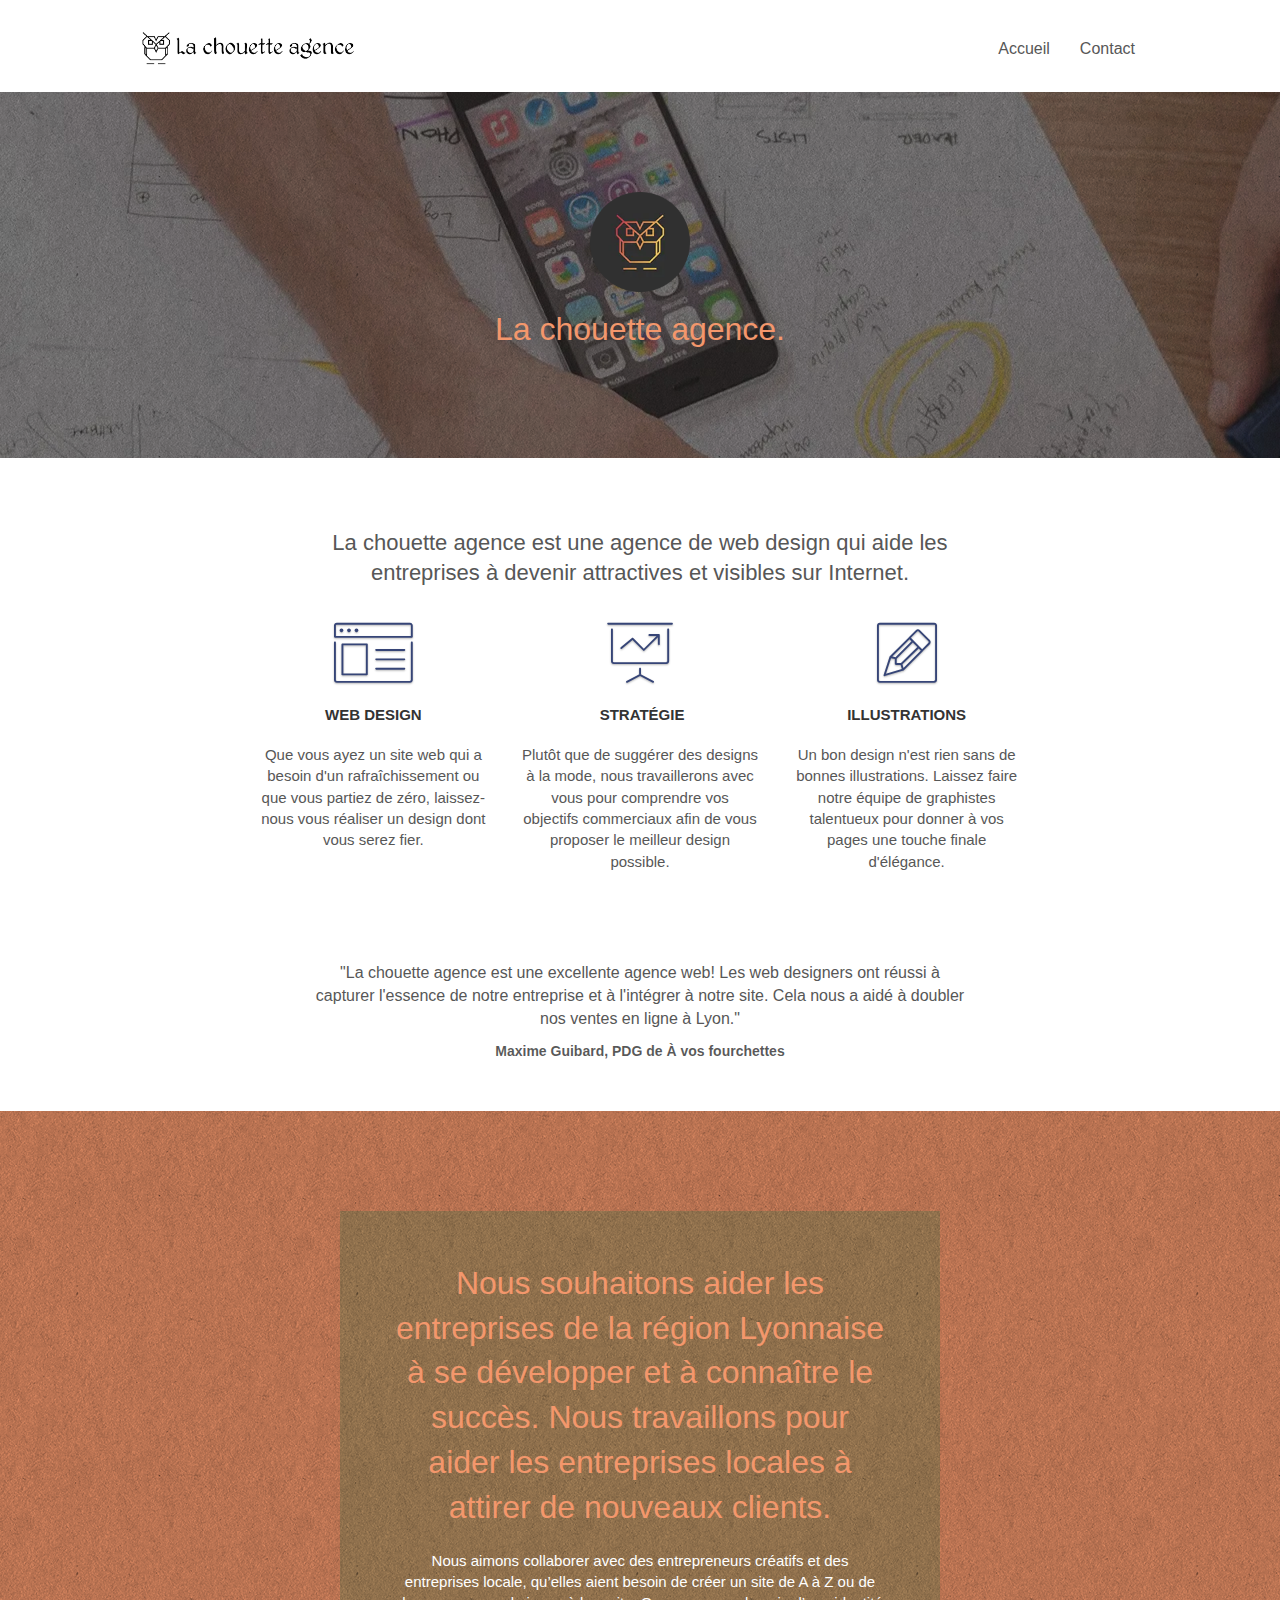
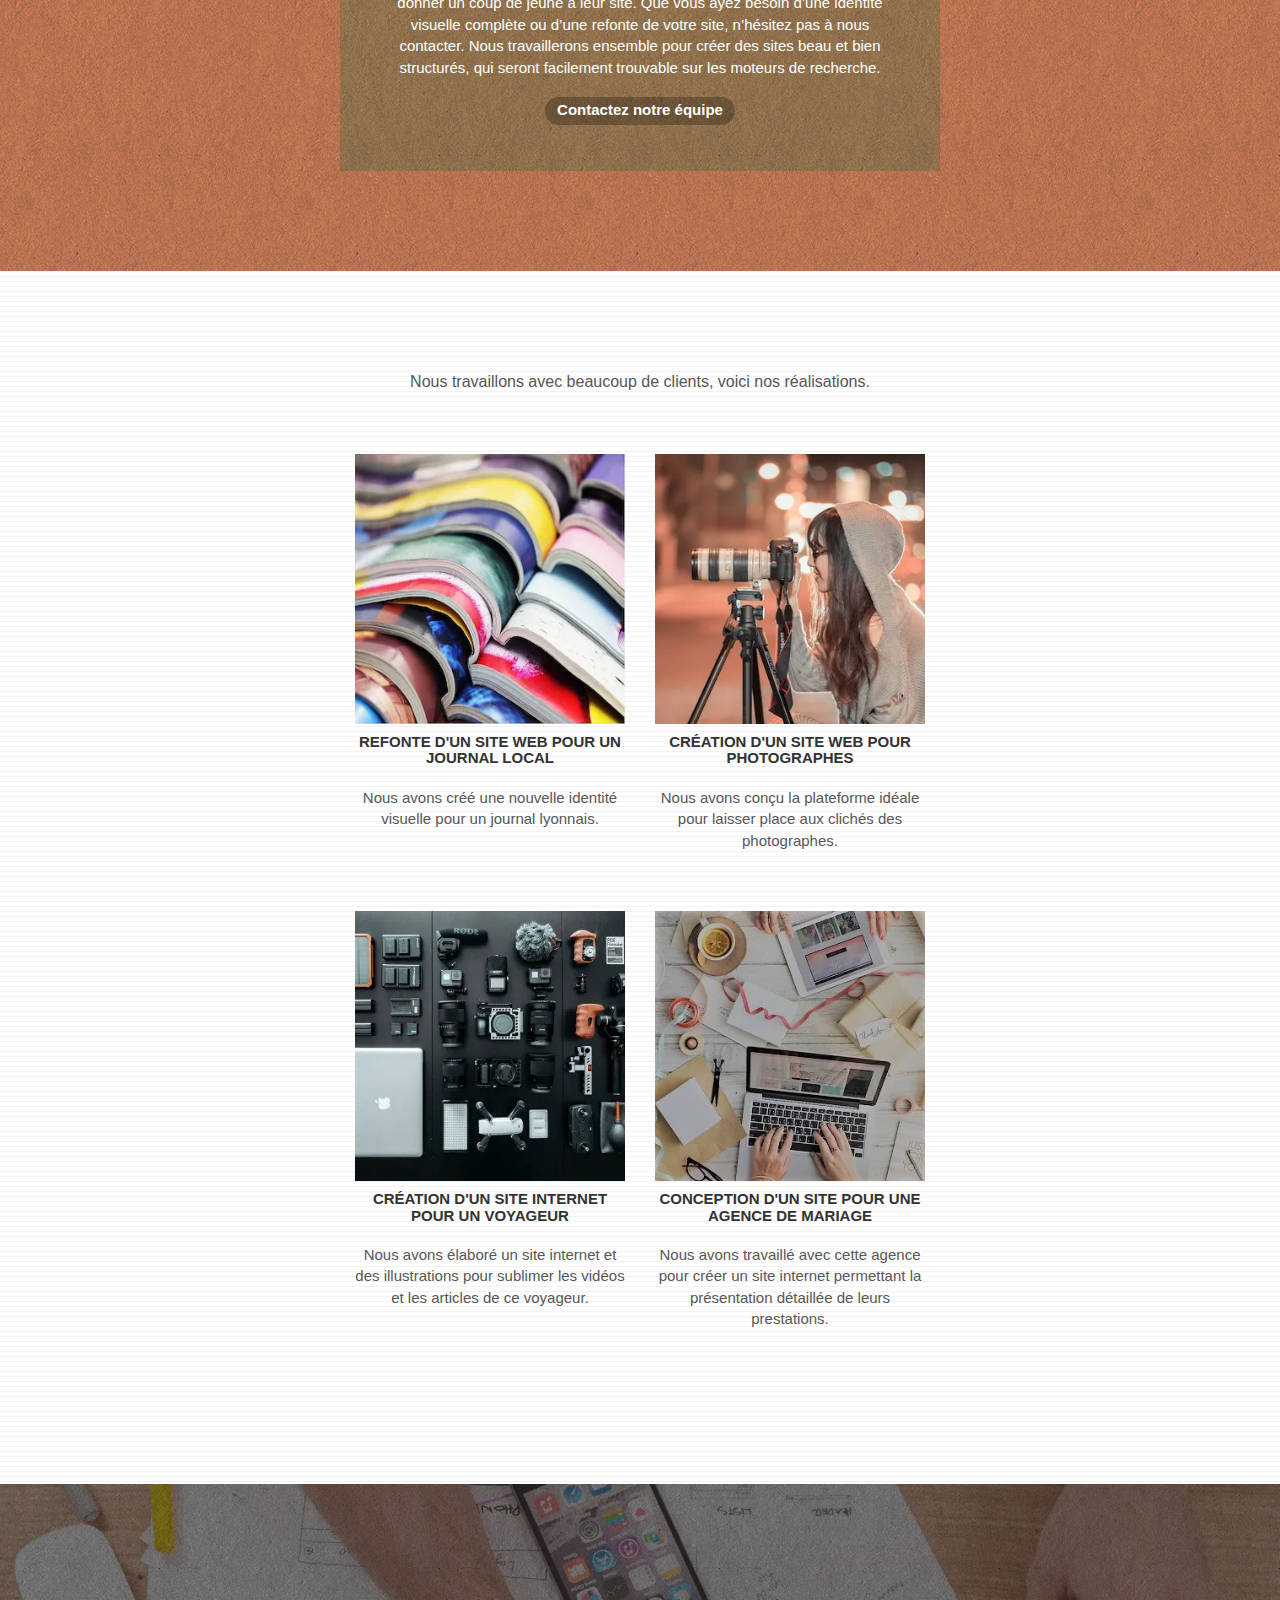
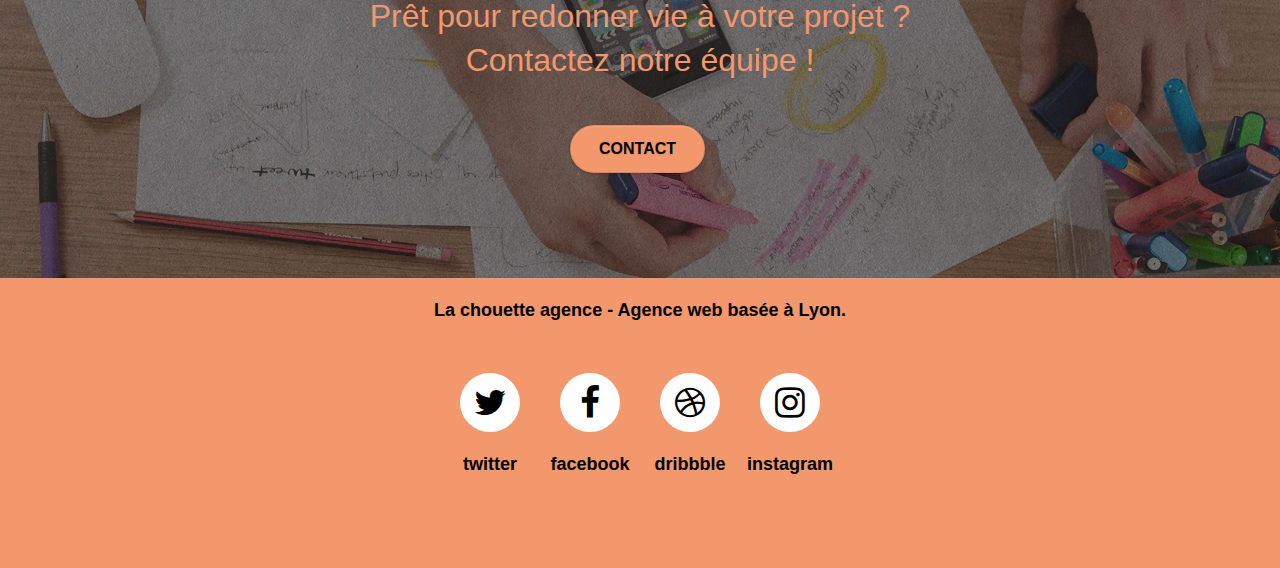
<file: index.html>
<!doctype html>
<html lang="fr">

<head>
	<meta charset="utf-8">
	<meta name="keywords" content="agence web, agence web Lyon, web design Lyon, stratégie web, ville de Lyon">
	<meta name="description" content="La Chouette Agence, est une agence de web design basée à Lyon">
	<meta name="viewport" content="width=device-width, initial-scale=1.0, viewport-fit=cover">
	<link rel="shortcut icon" type="image/png" href="favicon.jpg">

	<link rel="stylesheet" href="./css/bootstrap.css">
	<link rel="stylesheet" href="./css/style.css">
	<link rel="stylesheet" href="./css/font-awesome.css">
	<link rel="stylesheet" href="./css/et-line.css">

	<title>La chouette agence</title>


	<!-- Analytics -->
	<!-- Global site tag (gtag.js) - Google Analytics -->
	<script async src="https://www.googletagmanager.com/gtag/js?id=G-05P5TK0QP8"></script>
	<script>
		window.dataLayer = window.dataLayer || [];

		function gtag() {
			dataLayer.push(arguments);
		}
		gtag('js', new Date());

		gtag('config', 'G-05P5TK0QP8');
	</script>
	<!-- Analytics END -->

</head>

<body>
	<!-- Principal conteneur -->
	<div class="page-container">

		<!-- bloc-0 -->
		<header class="bloc bgc-white l-bloc " id="bloc-0">
			<div class="container bloc-sm">

				<nav class="navbar row" aria-label="Barre de Navigation">
					<div class="navbar-header">
						<a class="navbar-brand" href="index.html"><img src="img/la-chouette-agence.webp"
								alt="paris web design logo agence web meilleure agence" width="214" height="40" /></a>
						<button id="nav-toggle" type="button" class="ui-navbar-toggle navbar-toggle" data-toggle="collapse"
							data-target=".navbar-1">
							<span class="sr-only">Toggle navigation</span><span class="icon-bar"></span><span
								class="icon-bar"></span><span class="icon-bar"></span>
						</button>
					</div>
					<div class="collapse navbar-collapse navbar-1 special-dropdown-nav">
						<ul class="site-navigation nav navbar-nav">
							<li>
								<a class="nav__color--hover" href="index.html">Accueil</a>
							</li>
							<li>
							</li>
							<li>
								<a class="nav__color--hover" href="contact.html">Contact</a>
							</li>
						</ul>
					</div>
				</nav>
			</div>
		</header>
		<!-- bloc-0 END -->

		<!-- bloc-1-presentation -->
		<div class="bloc bgc-dark-slate-blue bg-banniere d-bloc bg-t-edge bloc-bg-texture texture-paper b-parallax"
			id="bloc-1-hero" aria-label="Bannière avec logo de La Chouette Agence web">
			<div class="container bloc-lg">
				<div class="row tight-width-whitespace">
					<div class="col-sm-12">
						<img src="img/logo.webp" class="center-block image-resize-mode" width="100" height="100"
							alt="La chouette agence, agence web paris, création logo paris" />
						<h1 class="text-center hero-bloc-text tc-white ">
							La chouette agence.
						</h1>
						<!-- <div class="text-center">
							<a href="contact.html" class="btn btn-lg btn-clean btn-rd cta-hero btn-atomic-tangerine"
								id="cta-hero">Contact</a>
						</div> -->
					</div>
				</div>
			</div>
		</div>
		<!-- bloc-1-presentation END -->

		<!-- bloc-2-services -->
		<div class="bloc bgc-white l-bloc" id="bloc-2-services"
			aria-label="Présentation des axes d'amélioration proposé par La Chouette Agence">
			<div class="container bloc-md">
				<div class="row">
					<div class="col-sm-12 text-center">
						<!-- <img alt="agence web, agence web paris, web design paris, stratégie web" src="img/title.png" /> -->
						<h2 class="col-xs-12 col-md-8 col-md-offset-2 text-center">La chouette agence est une agence de web design
							qui aide les
							entreprises à devenir
							attractives et visibles sur Internet.</h2>
					</div>
				</div>
				<div class="row voffset-lg med-width-whitespace">
					<div class="col-sm-4">
						<div class="text-center">
							<span class="et-icon-browser sm-shadow icon-dark-slate-blue icons icon-lg"></span>
						</div>
						<h3 class="mg-md text-center">
							Web design
						</h3>
						<p class="text-center ">
							Que vous ayez un site web qui a besoin d'un rafraîchissement ou que vous partiez de zéro,
							laissez-nous vous réaliser un design dont vous serez fier.
						</p>
					</div>
					<div class="col-sm-4">
						<div class="text-center">
							<span class="et-icon-presentation sm-shadow icon-dark-slate-blue icons icon-lg"></span>
						</div>
						<h3 class="mg-md text-center">
							&nbsp;Stratégie
						</h3>
						<p class="text-center ">
							Plutôt que de suggérer des designs à la mode, nous travaillerons avec vous pour comprendre vos objectifs
							commerciaux afin de vous proposer le meilleur design possible.<br>
						</p>
					</div>
					<div class="col-sm-4">
						<div class="text-center">
							<span class="et-icon-edit sm-shadow icon-dark-slate-blue icons icon-lg"></span>
						</div>
						<h3 class="mg-md text-center">
							Illustrations
						</h3>
						<p class="text-center ">
							Un bon design n'est rien sans de bonnes illustrations. Laissez faire notre équipe de graphistes talentueux
							pour donner à vos pages une touche finale d'élégance.
						</p>
					</div>
				</div>
				<div class="row voffset-lg voffset">
					<div class="col-xs-12 col-md-8 col-md-offset-2 text-center">
						<p class="avis">"La chouette agence est une excellente agence web! Les web designers ont réussi à capturer
							l'essence de
							notre entreprise et à l'intégrer à notre site. Cela nous a aidé à doubler nos ventes en ligne à Lyon."
						</p>
						<span>Maxime Guibard, PDG de À vos fourchettes</span>
					</div>
				</div>
			</div>
		</div>
		<!-- bloc-2-services END -->

		<!-- bloc-3-what-i-do -->
		<div class="bloc tc-white bgc-atomic-tangerine bg-presentation d-bloc bloc-bg-texture texture-paper b-parallax"
			id="bloc-3-what-i-do" aria-label="À propos de La Chouette Agence">
			<div class="container bloc-lg">
				<div class="row tight-width-whitespace black-background">
					<div class="col-sm-12">
						<h2 class="mg-md text-center tc-white">
							Nous souhaitons aider les entreprises de la région Lyonnaise à se développer et à connaître le succès.
							Nous travaillons pour aider les entreprises locales à attirer de nouveaux clients.<br>
						</h2>
						<p class="text-center white">
							Nous aimons collaborer avec des entrepreneurs créatifs et des entreprises locale, qu’elles aient besoin de
							créer un site de A à Z ou de donner un coup de jeune à leur site. Que vous ayez besoin d’une identité
							visuelle complète ou d’une refonte de votre site, n’hésitez pas à nous contacter. Nous travaillerons
							ensemble pour créer des sites beau et bien structurés, qui seront facilement trouvable sur les moteurs de
							recherche. <br><br><a class="ltc-white bold-link" href="contact.html">Contactez notre
								équipe</a><br>
						</p>
					</div>
				</div>
			</div>
		</div>
		<!-- bloc-3-what-i-do END -->

		<!-- bloc-4-portfolio -->
		<div class="bloc bgc-white bg-lines-h2-bg bg-repeat l-bloc" id="bloc-4-portfolio"
			aria-label="Les réalisations de La Chouette Agence">
			<div class="container bloc-lg">
				<div class="row">
					<div class="col-sm-12 text-center">
						<p class="realisation">Nous travaillons avec beaucoup de clients, voici nos réalisations.</p>
					</div>
				</div>
				<div class="row tight-width-whitespace portfolio-row">
					<div class="col-sm-6">
						<a href="#" data-lightbox="img/1.webp" data-gallery-id="gallery-1"
							data-caption="Refonte d'un site web pour un journal local" data-frame="snapshot-lb"><img src="img/1.webp"
								alt="paris web design logo agence web meilleure agence et refonte site web journal"
								class="img-responsive portfolio-thumb" width="320" height="320" /></a>
						<h3 class="mg-md text-center">
							Refonte d'un site web pour un journal local
						</h3>
						<p class="text-center">
							Nous avons créé une nouvelle identité visuelle pour un journal lyonnais.
						</p>
					</div>
					<div class="col-sm-6">
						<a href="#" data-lightbox="img/2.webp" data-gallery-id="gallery-1"
							data-caption="Création d'un site web pour photographes" data-frame="snapshot-lb"><img src="img/2.webp"
								class="img-responsive portfolio-thumb" width="320" height="320"
								alt="paris web design logo agence web meilleure agence, Création d'un site web pour photographes" /></a>
						<h3 class="mg-md text-center">
							Création d'un site web pour photographes
						</h3>
						<p class="text-center">
							Nous avons conçu la plateforme idéale pour laisser place aux clichés des photographes.
						</p>
					</div>
				</div>
				<div class="row tight-width-whitespace portfolio-row">
					<div class="col-sm-6">
						<a href="#" data-lightbox="img/3.webp" data-gallery-id="gallery-1"
							data-caption="Création d'un site internet pour un voyageur" data-frame="snapshot-lb"><img src="img/3.webp"
								class="img-responsive portfolio-thumb" width="320" height="320"
								alt="paris web design logo agence web meilleure agence, Création d'un site web pour voyageur" /></a>
						<h3 class="mg-md text-center">
							Création d'un site internet pour un voyageur
						</h3>
						<p class="text-center">
							Nous avons élaboré un site internet et des illustrations pour sublimer les vidéos et les articles de ce
							voyageur.
						</p>
					</div>
					<div class="col-sm-6">
						<a href="#" data-lightbox="img/4.webp" data-gallery-id="gallery-1"
							data-caption="Conception d'un site pour une agence de mariage" data-frame="snapshot-lb"><img
								src="img/4.webp" class="img-responsive portfolio-thumb" width="320" height="320"
								alt="paris web design logo agence web meilleure agence, Création d'un site web pour agence de mariage" /></a>
						<h3 class="mg-md text-center">
							Conception d'un site pour une agence de mariage
						</h3>
						<p class="text-center">
							Nous avons travaillé avec cette agence pour créer un site internet permettant la présentation détaillée de
							leurs prestations.
						</p>
					</div>
				</div>
			</div>
		</div>
		<!-- bloc-4-portfolio END -->

		<!-- bloc-5-cta -->
		<div class="bloc bgc-dark-slate-blue bg-banniere d-bloc bloc-bg-texture texture-paper" id="bloc-5-cta"
			aria-label="Segment de redirection vers la page de contacte">
			<div class="container bloc-lg">
				<div class="row">
					<h2 class="mg-md text-center tc-white">
						Prêt pour redonner vie à votre projet ?<br>Contactez notre équipe !
					</h2>
					<div class="col-sm-12 text-center">
						<a href="contact.html" class="btn btn-atomic-tangerine btn-clean btn-rd btn-lg cta-hero">Contact</a>
					</div>
				</div>
			</div>
		</div>
		<!-- bloc-5-cta END -->

		<!-- Footer - bloc-8 -->
		<footer class="bloc bgc-atomic-tangerine d-bloc" id="bloc-8" aria-label="Partie footer de La Chouette Agence">
			<div class="container bloc-sm">
				<div class="row">
					<div class="col-sm-12">
						<p class="text-center white before__footer__text--contrast">
							La chouette agence - Agence web basée à Lyon.<br>
						</p>
						<div class="row row-no-gutters social">
							<div class="col-sm-3">
								<div class="text-center">
									<a class="social" href="https://twitter.com/"><span class="fa fa-twitter icon-md"></span>twitter</a>
								</div>
							</div>
							<div class="col-sm-3">
								<div class="text-center">
									<a class="social" href="https://fr-fr.facebook.com/"><span
											class="fa fa-facebook icon-md"></span>facebook</a>
								</div>
							</div>
							<div class="col-sm-3">
								<div class="text-center">
									<a class="social" href="https://dribbble.com/"><span
											class="fa fa-dribbble icon-md"></span>dribbble</a>
								</div>
							</div>
							<div class="col-sm-3">
								<div class="text-center">
									<a class="social" href="https://www.instagram.com/"><span
											class="fa fa-instagram icon-md"></span>instagram</a>
								</div>
							</div>
						</div>
						<!-- <div class="row"> -->
						<!-- <div class="col-sm-4">
								<span class="partenaire">Partenaires</span>
								<ul>
									<li><a class="footer__a--color" href="https://www.voiture.com">voiture.com</a></li>
									<li><a class="footer__a--color" href="https://www.pizza.com">pizza.com</a></li>
									<li><a class="footer__a--color" href="https://www.matoiture.com">matoiture.com</a></li>
									<li><a class="footer__a--color" href="https://www.immobilierseo.com">immobilierseo.com</a></li>
								</ul>
							</div> -->
						<!-- <div class="col-sm-4">
								<span class="partenaire">Annuaires liste 1</span>
								<ul>
									<li><a class="footer__a--color" href="https://www.annuaireagence.com">annuaireagence.com</a></li>
									<li><a class="footer__a--color" href="https://www.annuaireseo.com">annuaireseo.com</a></li>
									<li><a class="footer__a--color" href="https://www.annuairemarketing.com">annuairemarketing.com</a>
									</li>
									<li><a class="footer__a--color" href="https://www.123seoture.com">123seo.com</a></li>
									<li><a class="footer__a--color" href="https://www.123site.com">123site.com</a></li>
									<li><a class="footer__a--color" href="https://www.annuairewordpress.com">annuairewordpress.com</a>
									</li>
									<li><a class="footer__a--color" href="https://www.listeagence.com">listeagence.com</a></li>
									<li><a class="footer__a--color"
											href="https://www.meilleuresagencesparis.com">meilleuresagencesparis.com</a></li>
									<li><a class="footer__a--color" href="https://www.listeseo.com">listeseo.com</a></li>
								</ul>
							</div> -->
						<!-- <div class="col-sm-4">
								<span class="partenaire">Annuaires liste 2</span>
								<ul>
									<li><a class="footer__a--color" href="https://www.betterseo.com">betterseo.com</a></li>
									<li><a class="footer__a--color" href="https://www.ameliorerseo.com">ameliorerseo.com</a></li>
									<li><a class="footer__a--color" href="https://www.seojuicelien.com">seojuicelien.com</a></li>
									<li><a class="footer__a--color" href="https://www.meilleursliens.com">meilleursliens.com</a></li>
									<li><a class="footer__a--color" href="https://www.liensagogo.com">liensagogo.com</a></li>
									<li><a class="footer__a--color" href="https://www.backlink.com">backlink.com</a></li>
									<li><a class="footer__a--color" href="https://www.linkjuiceannuaire.com">linkjuiceannuaire.com</a>
									</li>
									<li><a class="footer__a--color" href="https://www.remontersurgoogle.com">remontersurgoogle.com</a>
									</li>
									<li><a class="footer__a--color" href="https://www.vraiseofiable.com">vraiseofiable.com</a></li>
								</ul>
							</div> -->
						<!-- </div> -->
					</div>
				</div>
			</div>
		</footer>
		<!-- Footer - bloc-8 END -->
	</div>
	<!-- Principal conteneur END -->

	<script src="./js/jquery-2.1.0.js"></script>
	<script src="./js/bootstrap.js"></script>
	<!-- <script src="./js/blocs.js"></script> -->
	<script src="./js/jquery.touchSwipe.js" defer></script>
	<!-- <script src="./js/gmaps.js"></script> -->
</body>

</html>
</file>
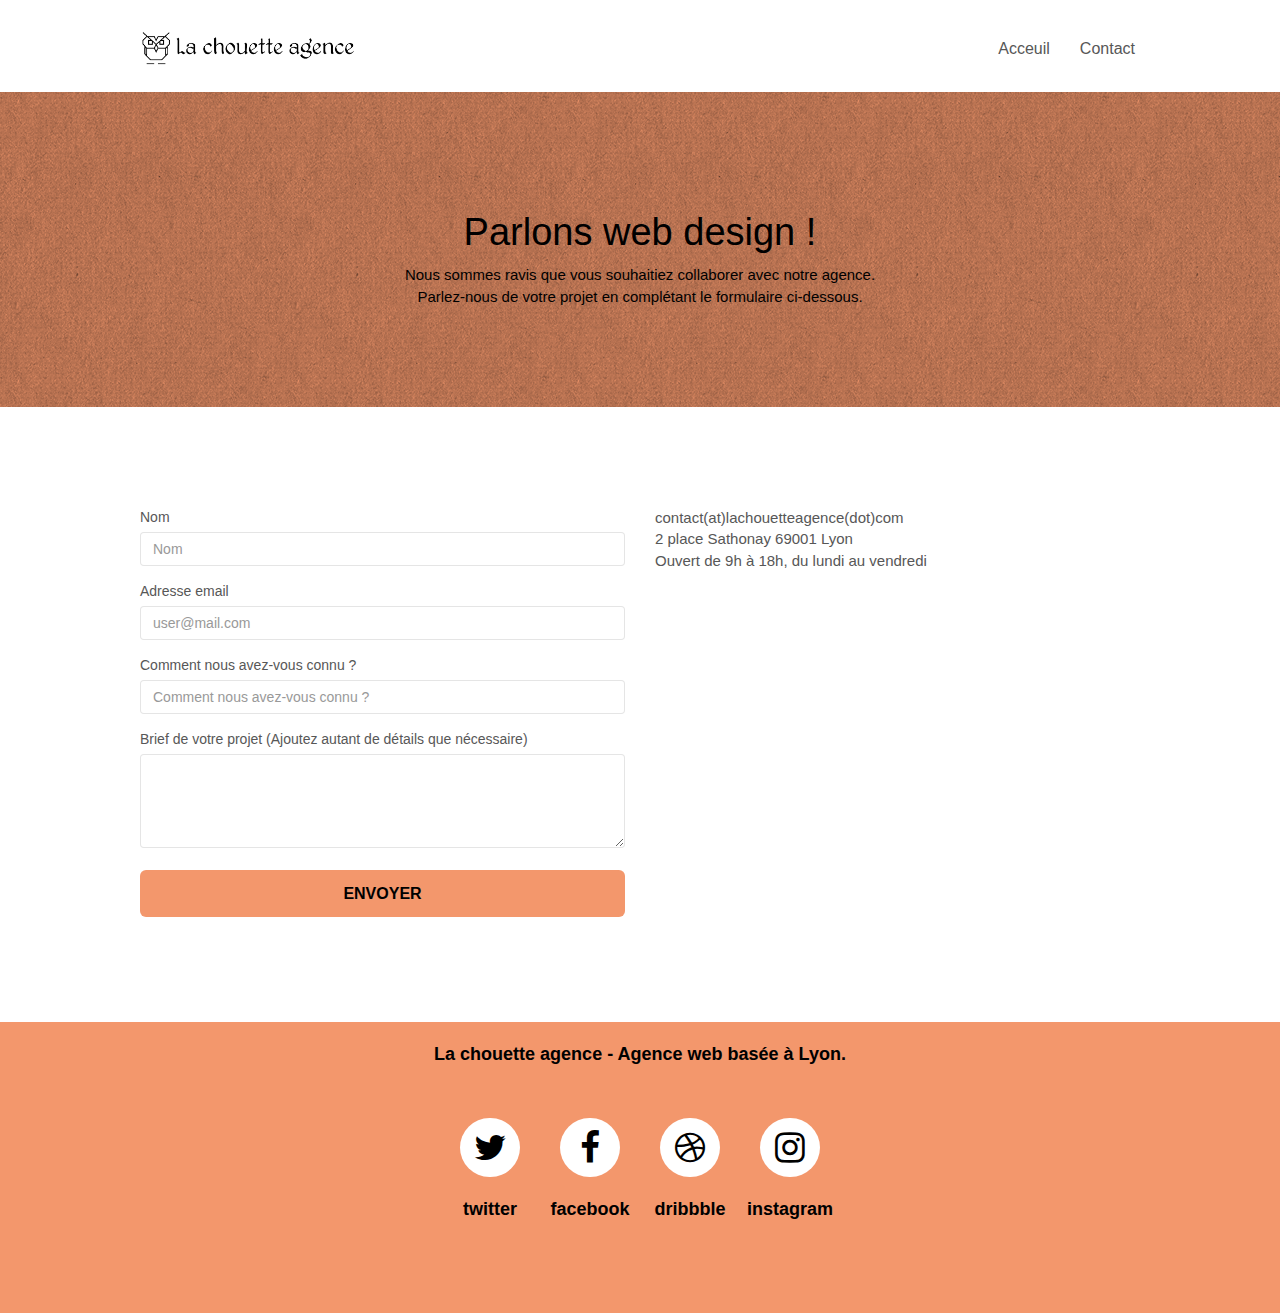
<file: contact.html>
<!doctype html>
<html lang="fr">

<head>
	<meta charset="utf-8">
	<meta name="keywords" content="agence web, agence web Lyon, web design Lyon, stratégie web, ville de Lyon">
	<meta name="description"
		content="La Chouette Agence, une question? Contactez-nous, nous pouvons vous aidez à améliorer votre image sur internet.">
	<meta name="viewport" content="width=device-width, initial-scale=1.0, viewport-fit=cover">

	<link rel="shortcut icon" type="image/png" href="favicon.jpg">

	<link rel="stylesheet" type="text/css" href="./css/bootstrap.css">
	<link rel="stylesheet" type="text/css" href="./css/contact.css">
	<link rel="stylesheet" type="text/css" href="./css/font-awesome.css">
	<link rel="stylesheet" type="text/css" href="./css/et-line.css">

	<title>La chouette agence | Contact</title>


	<!-- Analytics -->
	<!-- Global site tag (gtag.js) - Google Analytics -->
	<script async src="https://www.googletagmanager.com/gtag/js?id=G-05P5TK0QP8"></script>
	<script>
		window.dataLayer = window.dataLayer || [];

		function gtag() {
			dataLayer.push(arguments);
		}
		gtag('js', new Date());

		gtag('config', 'G-05P5TK0QP8');
	</script>
	<!-- Analytics END -->

</head>

<body>
	<!-- Principal conteneur -->
	<div class="page-container">
		<header>
			<!-- bloc-0 -->
			<div class="bloc bgc-white l-bloc " id="bloc-0">
				<div class="container bloc-sm">

					<nav class="navbar row" aria-label="Barre de Navigation">
						<div class="navbar-header">
							<a class="navbar-brand" href="index.html"><img src="img/la-chouette-agence.webp"
									alt="paris web design logo agence web meilleure agence" width="214" height="40" /></a>
							<button id="nav-toggle" type="button" class="ui-navbar-toggle navbar-toggle" data-toggle="collapse"
								data-target=".navbar-1">
								<span class="sr-only">Toggle navigation</span>
								<span class="icon-bar"></span><span class="icon-bar"></span><span class="icon-bar"></span>
							</button>
						</div>
						<div class="collapse navbar-collapse navbar-1 special-dropdown-nav">
							<ul class="site-navigation nav navbar-nav">
								<li><a class="nav__color--hover" href="index.html">Acceuil</a></li>
								<li><a class="nav__color--hover" href="contact.html">Contact</a></li>
							</ul>
						</div>
					</nav>
				</div>
			</div>
		</header><!-- bloc-0 END -->

		<!-- bloc-6 -->
		<div class="bloc bg-dots-bg bg-repeat bgc-atomic-tangerine d-bloc bloc-bg-texture texture-paper" id="bloc-6"
			aria-label="Bannière de contact la Chouette Agence">
			<div class="container bloc-lg">
				<div class="row">
					<div class="col-sm-12">
						<h1 class="text-center hero-bloc-text tc-white">
							Parlons web design !
						</h1>
						<p class="text-center mg-lg tc-white tight-width-whitespace">
							Nous sommes ravis que vous souhaitiez collaborer avec notre agence.<br>
							Parlez-nous de votre projet en complétant le formulaire ci-dessous.
						</p>
					</div>
				</div>
			</div>
		</div>
		<!-- bloc-6 END -->

		<!-- bloc-7 -->
		<div class="bloc bgc-white l-bloc" id="bloc-7">
			<div class="container bloc-lg">
				<div class="row">
					<div class="col-sm-6">

						<form id="form_1" novalidate success-msg="Your message has been sent." aria-label="Formulaire de Contact"
							fail-msg="Sorry it seems that our mail server is not responding, Sorry for the inconvenience!">
							<div class="form-group">
								<label for="name">Nom</label>
								<input type="name" class="form-control" id="name" placeholder="Nom" required>
							</div>
							<div class="form-group">
								<label for="email">Adresse email</label>
								<input type="email" class="form-control" id="email" placeholder="user@mail.com" required>
							</div>
							<div class="form-group">
								<label for="input_504"> Comment nous avez-vous connu ?</label>
								<input type="input_504" class="form-control" id="input_504" placeholder="Comment nous avez-vous connu ?"
									required>
							</div>
							<div class="form-group">
								<label for="message">Brief de votre projet (Ajoutez autant de détails que nécessaire)<br></label>
								<textarea id="message" class="form-control" name="message" rows="4" cols="50" required></textarea>
							</div>

							<button class="bloc-button btn btn-lg btn-block cta-hero btn-atomic-tangerine" type="submit">
								Envoyer
							</button>
						</form>

					</div>
					<div class="col-sm-6">
						<p>
							contact(at)lachouetteagence(dot)com<br>2 place Sathonay 69001 Lyon<br>Ouvert de 9h à 18h, du lundi au
							vendredi<br>
						</p>
					</div>
				</div>
			</div>
		</div>
		<!-- bloc-7 END -->

		<!-- ScrollToTop Button -->
		<a class="bloc-button btn btn-d scrollToTop" onclick="scrollToTarget('1')"><span
				class="fa fa-chevron-up"></span></a>
		<!-- ScrollToTop Button END-->



		<!-- Footer - bloc-8 -->
		<!-- Footer - bloc-8 -->
		<footer class="bloc bgc-atomic-tangerine d-bloc" id="bloc-8" aria-label="Partie footer de La Chouette Agence">
			<div class="container bloc-sm">
				<div class="row">
					<div class="col-sm-12">
						<p class="text-center white before__footer__text--contrast">
							La chouette agence - Agence web basée à Lyon.<br>
						</p>
						<div class="row row-no-gutters social">
							<div class="col-sm-3">
								<div class="text-center social-link">
									<a class="social" href="https://twitter.com/"><span class="fa fa-twitter icon-md"></span>twitter</a>
								</div>
							</div>
							<div class="col-sm-3">
								<div class="text-center social-link">
									<a class="social" href="https://fr-fr.facebook.com/"><span
											class="fa fa-facebook icon-md"></span>facebook</a>
								</div>
							</div>
							<div class="col-sm-3">
								<div class="text-center social-link">
									<a class="social" href="https://dribbble.com/"><span
											class="fa fa-dribbble icon-md"></span>dribbble</a>
								</div>
							</div>
							<div class="col-sm-3">
								<div class="text-center social-link">
									<a class="social" href="https://www.instagram.com/"><span
											class="fa fa-instagram icon-md"></span>instagram</a>
								</div>
							</div>
						</div>
					</div>
				</div>
			</div>
		</footer>
		<!-- Footer - bloc-8 END -->
	</div>
	<!-- Principal conteneur END -->

	<script src="./js/jquery-2.1.0.js"></script>
	<script src="./js/bootstrap.js"></script>
	<script src="./js/blocs.js"></script>
	<script src="./js/jquery.touchSwipe.js" defer></script>
	<script src="./js/gmaps.js"></script>
</body>

</html>
</file>
<file: css/style.css>
body {
  margin: 0;
  padding: 0;
  background: #fff;
  overflow-x: hidden;
  -webkit-font-smoothing: antialiased;
  -moz-osx-font-smoothing: grayscale;
}

a,
button {
  transition: all .3s ease-in-out;
  outline: 0 !important;
}

a:hover {
  text-decoration: none;
  cursor: pointer;
}

img {
  aspect-ratio: attr(width) / attr(height);
}

.bloc {
  width: 100%;
  clear: both;
  background: 50% 50% no-repeat;
  padding: 0 50px;
  -webkit-background-size: cover;
  -moz-background-size: cover;
  -o-background-size: cover;
  background-size: cover;
  position: relative;
}

.bloc .container {
  padding-left: 0;
  padding-right: 0;
}

.bloc-lg {
  padding: 100px 50px;
}

.bloc-md {
  padding: 50px;
}

.bloc-sm {
  padding: 20px 50px;
}

.bg-b-edge,
.bg-br-edge,
.bg-center,
.bg-l-edge,
.bg-r-edge,
.bg-repeat,
.bg-t-edge {
  -webkit-background-size: auto !important;
  -moz-background-size: auto !important;
  -o-background-size: auto !important;
  background-size: auto !important;
}

.bg-repeat {
  background: repeat;
}

.bg-t-edge {
  background: top no-repeat;
}

.bloc-bg-texture::before {
  content: "";
  background-size: 2px 2px;
  position: absolute;
  top: 0;
  bottom: 0;
  left: 0;
  right: 0;
}

.texture-paper::before {
  background: url('../img/texture-paper.webp');
  background-size: 280px 280px;
}

.b-parallax {
  background-attachment: fixed;
}

.d-bloc {
  color: rgba(255, 255, 255, .7);
}

.d-bloc button:hover {
  color: rgba(255, 255, 255, .9);
}

.d-bloc .a-btn,
.d-bloc .navbar a,
.d-bloc .navbar-brand,
.d-bloc a .icon-lg,
.d-bloc a .icon-md,
.d-bloc a .icon-sm,
.d-bloc h1 a,
.d-bloc h2 a,
.d-bloc h3 a,
.d-bloc h4 a,
.d-bloc h5 a,
.d-bloc h6 a,
.d-bloc p a {
  color: rgba(255, 255, 255, .6);
}

.d-bloc .a-btn:hover,
.d-bloc .navbar a:hover,
.d-bloc .navbar-brand:hover,
.d-bloc a:hover .icon-lg,
.d-bloc a:hover .icon-md,
.d-bloc a:hover .icon-sm,
.d-bloc h1 a:hover,
.d-bloc h2 a:hover,
.d-bloc h3 a:hover,
.d-bloc h4 a:hover,
.d-bloc h5 a:hover,
.d-bloc h6 a:hover,
.d-bloc p a:hover {
  color: rgba(255, 255, 255, 1);
}

.d-bloc .navbar-toggle .icon-bar {
  background: rgba(255, 255, 255, 1);
}

.l-bloc {
  color: #171717b8;
}

.l-bloc button:hover {
  color: hsla(0, 0%, 0%, 0.7);
}

.l-bloc .a-btn,
.l-bloc .navbar a,
.l-bloc .navbar-brand,
.l-bloc a .icon-lg,
.l-bloc a .icon-md,
.l-bloc a .icon-sm,
.l-bloc h1 a,
.l-bloc h2 a,
.l-bloc h3 a,
.l-bloc h4 a,
.l-bloc h5 a,
.l-bloc h6 a,
.l-bloc p a {
  color: rgba(0, 0, 0, .6);
}

.l-bloc .a-btn:hover,
.l-bloc .navbar a:hover,
.l-bloc .navbar-brand:hover,
.l-bloc a:hover .icon-lg,
.l-bloc a:hover .icon-md,
.l-bloc a:hover .icon-sm,
.l-bloc h1 a:hover,
.l-bloc h2 a:hover,
.l-bloc h3 a:hover,
.l-bloc h4 a:hover,
.l-bloc h5 a:hover,
.l-bloc h6 a:hover,
.l-bloc p a:hover {
  color: rgba(0, 0, 0, 1);
}

.l-bloc .navbar-toggle .icon-bar {
  color: rgba(0, 0, 0, .6);
}

.voffset {
  margin-top: 30px;
}

.voffset-lg {
  margin-top: 80px;
}

.row-no-gutters {
  margin-right: 0;
  margin-left: 0;
}

.row.row-no-gutters>[class*=" col-"],
.row.row-no-gutters>[class^=col-] {
  padding-right: 0;
  padding-left: 0;
}

#bloc-1-hero h1 {
  font-size: 32px;
}

.navbar {
  margin-bottom: 0;
  z-index: 1;
}

.navbar-brand {
  height: auto;
  padding: 3px 15px;
  font-size: 25px;
  font-weight: 400;
  font-weight: 600;
  line-height: 44px;
}

.navbar-brand img {
  max-height: 200px;
  margin: 0 5px 0 0;
  display: inline;
}

.navbar-brand img[src$=svg] {
  min-width: 100px;
}

.nav-center .navbar-brand img {
  margin: 0;
}

.navbar .nav {
  padding-top: 2px;
  margin-right: -16px;
  float: right;
  z-index: 1;
}

.nav>li {
  float: left;
  margin-top: 4px;
  font-size: 16px;
}

.nav>li a:focus,
.nav>li a:hover {
  background: 0 0;
}

.navbar-toggle {
  margin: 10px 10px 0 0;
  border: 0;
}

.navbar-toggle:hover {
  background: 0 0 !important;
}

.navbar-toggle .icon-bar {
  background-color: rgba(0, 0, 0, .5);
  width: 26px;
}

@media (min-width:768px) {
  .site-navigation {
    position: absolute;
    top: 50%;
    right: 20px;
    transform: translate(0, -50%);
    -webkit-transform: translateY(-50%);
  }

  .nav-center {
    text-align: center;
  }

  .nav-center .navbar-header {
    width: 100%;
  }

  .nav-center .nav>li,
  .nav-center .navbar-brand,
  .nav-center .navbar-header {
    float: none;
    display: inline-block;
  }

  .nav-center .site-navigation {
    position: relative;
    width: 100%;
    right: 0;
    margin-right: 0;
    margin-top: 20px;
  }
}

.nav>li>.dropdown a {
  background: 0 0 !important;
  display: block;
  padding: 14px 15px;
}

.mg-md {
  margin-top: 10px;
  margin-bottom: 20px;
}

.mg-lg {
  margin-top: 10px;
  margin-bottom: 40px;
}

.btn {
  margin: 0 5px 5px 0;
}

.btn-d,
.btn-d:focus,
.btn-d:hover {
  color: #fff;
  background: rgba(0, 0, 0, .3);
}

button {
  outline: 0 !important;
}

.btn-rd {
  border-radius: 40px;
}

.btn-clean {
  border: 1px solid rgba(0, 0, 0, .08);
  border-bottom-color: rgba(0, 0, 0, .1);
  text-shadow: 0 1px 0 rgba(0, 0, 1, .1);
  box-shadow: 0 1px 3px rgba(0, 0, 1, .25), inset 0 1px 0 0 rgba(255, 255, 255, .15)
}

.icon-md {
  font-size: 35px !important;
}

.icon-lg {
  font-size: 60px !important;
}

.sm-shadow {
  text-shadow: 0 1px 2px rgba(0, 0, 0, .3)
}

a[data-lightbox] {
  position: relative;
  display: block;
  text-align: center;
}

a[data-lightbox]:hover::before {
  content: "+";
  font-family: HelveticaNeue-Light, "Helvetica Neue Light", "Helvetica Neue", Helvetica, Arial;
  font-size: 32px;
  width: 50px;
  height: 50px;
  margin-left: -25px;
  border-radius: 50%;
  background: rgba(0, 0, 0, .6);
  color: #fff;
  font-weight: 100;
  z-index: 1;
  position: absolute;
  top: 50%;
  transform: translateY(-50%);
  -webkit-transform: translateY(-50%);
}

a[data-lightbox]:hover img {
  opacity: .6;
  -webkit-animation-fill-mode: none;
  animation-fill-mode: none;
}

.lightbox-caption {
  padding: 20px;
  color: #fff;
  background: rgba(0, 0, 0, .5);
  position: absolute;
  left: 15px;
  right: 15px;
  bottom: 5px;
}

.snapshot-lb .lightbox-caption {
  padding: 0;
  color: rgba(0, 0, 0, .5);
  background: 0 0;
}

.btn,
a,
h1,
h2,
h3,
h4,
h5,
h6,
p {
  font-family: helvetica;
  font-weight: 400;
  color: #575757 !important;
}

.container {
  max-width: 1000px;
}

.hero-bloc-text {
  font-size: 38px;
}

p {
  font-size: 15px;
}

.tight-width-whitespace {
  max-width: 600px;
  margin: auto auto auto auto;
}

.h1 {
  font-size: 20px;
  font-family: "Open Sans";
}

.cta-hero {
  margin-top: 22px;
  color: #fff !important;
  text-transform: uppercase;
  padding: 12px 28px 12px 28px;
  font-size: 16px;
  font-weight: 700;
}

.social {
  max-width: 400px;
  margin: auto auto auto auto;
}

h2 {
  font-size: 22px;
  line-height: 1.4em;
}

h3 {
  font-size: 15px;
  text-transform: uppercase;
  font-weight: 700;
  color: #333 !important;
}

.med-width-whitespace {
  max-width: 800px;
  margin: auto auto auto auto;
  box-shadow: 0 0 0 #000;
}

h1 {
  color: #333 !important;
}

h4 {
  color: #333 !important;
}

.icons {
  margin-bottom: 14px;
  margin-top: 24px;
}

.white {
  color: #fff !important;
}

.portfolio-thumb {
  margin-bottom: 24px;
}

.portfolio-row {
  margin-bottom: 44px;
  margin-top: 50px;
}

.black-background {
  background-color: rgba(165, 147, 99, .7);
  padding: 40px 40px 40px 40px;
}

.bold-link {
  font-weight: 900;
  text-decoration: underline !important;
}

.bgc-white {
  background-color: #fff;
}

.bgc-dark-slate-blue {
  background-color: #364577;
}

.bgc-atomic-tangerine {
  background-color: #f3976c;
}

.tc-white {
  color: #f3976c !important;
}

.btn-atomic-tangerine {
  background: #f3976c;
  color: #000 !important;
}

.btn-atomic-tangerine:hover {
  background: #c27956 !important;
  color: #fff !important;
}

.ltc-white {
  color: #fff !important;
  text-decoration: none !important;
  background-color: #00000042;
  padding-bottom: 7px;
  padding-top: 4px;
  padding-left: 12px;
  padding-right: 12px;
  border-radius: 20px;
}

/* .ltc-white:hover {
  color: #ccc !important;
}  */

.ltc-atomic-tangerine {
  color: #f3976c !important;
}

.ltc-atomic-tangerine:hover {
  color: #c27956 !important;
}

.icon-dark-slate-blue {
  color: #364577 !important;
  border-color: #364577 !important;
}

.bg-lines-h2-bg {
  background-image: url('../img/lines-h2-bg.webp');
}

.bg-banniere {
  background-image: url('../img/la-chouette-agence-banniere.webp');
}

.bg-presentation {
  background-image: url('../img/image-de-presentation.webp');
}

@media (max-width:1024px) {
  .bloc {
    padding-left: 20px;
    padding-right: 20px;
  }
}

@media (max-width:992px) and (min-width:768px) {
  .navbar .nav {
    max-width: 80%;
  }

  .nav-center.navbar .nav {
    max-width: 100%;
  }
}

@media only screen and (min-width:768px) and (max-width:1024px) and (orientation:landscape) {
  .b-parallax {
    background-attachment: scroll;
  }
}

@media only screen and (min-width:1024px) and (max-width:1366px) and (-webkit-min-device-pixel-ratio:1.5) {
  .b-parallax {
    background-attachment: scroll;
  }
}

@media (max-width:991px) {
  .container {
    width: 100%;
  }

  .b-parallax {
    background-attachment: scroll;
  }

  #hero-bloc,
  .page-container {
    overflow-x: hidden;
    position: relative;
  }

  /* .bloc {
    padding-left: constant(safe-area-inset-left);
    padding-right: constant(safe-area-inset-right);
  } */
}

@media (max-width:767px) {
  .page-container {
    overflow-x: hidden;
    position: relative;
  }

  h1,
  h2,
  h3,
  h4,
  h5,
  h6,
  p {
    padding-left: 10px !important;
    padding-right: 10px !important;
  }

  .b-parallax {
    background-attachment: scroll;
  }

  .navbar .nav {
    padding-top: 0;
    border-top: 1px solid rgba(0, 0, 0, .2);
    float: none !important;
  }

  .navbar.row {
    margin-left: 0;
    margin-right: 0;
  }

  .site-navigation {
    position: inherit;
    transform: none;
    -webkit-transform: none;
    -ms-transform: none;
  }

  .nav>li {
    margin-top: 0;
    border-bottom: 1px solid rgba(0, 0, 0, .1);
    background: rgba(0, 0, 0, .05);
    text-align: left;
    padding-left: 15px;
    width: 100%;
  }

  .nav>li:hover {
    background: rgba(0, 0, 0, .08);
  }

  #hero-bloc .navbar .nav {
    background: rgba(0, 0, 0, .8);
  }

  #hero-bloc .navbar .nav a {
    color: rgba(255, 255, 255, .6);
  }

  .hero {
    padding: 50px 0;
  }

  .hero-nav {
    left: -1px;
    right: -1px;
  }

  .navbar-collapse {
    padding: 0;
    overflow-x: hidden;
    -webkit-box-shadow: none;
    box-shadow: none;
  }

  .navbar-brand img {
    max-height: 40px;
    width: auto;
  }

  .bloc {
    padding-left: 0;
    padding-right: 0;
  }

  .bloc-lg {
    padding: 40px 0;
  }

  .bloc-md,
  .bloc-sm {
    padding-left: 0;
    padding-right: 0;
  }

  .a-block {
    padding: 0 10px;
  }

  .voffset {
    margin-top: 5px;
  }

  .voffset-md {
    margin-top: 20px;
  }

  .voffset-lg {
    margin-top: 30px;
  }
}

@media (max-width:400px) {
  .bloc {
    margin-left: 0;
    margin-right: 0;
  }
}



/* Correction  */

p.col-xs-12.col-md-8.col-md-offset-2.text-center {
  font-size: medium;
}

p.avis {
  font-size: medium;
}

.realisation {
  font-size: medium;
}

.social {
  margin-top: 15px !important;
  margin-bottom: 35px !important;
}

a.social {
  display: flex;
  flex-direction: column;
  color: #ffffff !important;
  font-weight: bold;
  font-size: 18px;
  /* text-shadow: 0px 1px 2px black; */
}

span {
  font-weight: bold;
}

h2.mg-md.text-center.tc-white {
  position: relative;
  font-size: xx-large;
}

footer#bloc-8 {
  font-size: medium;
  font-weight: bold;
  color: white;
}

.footer__a--color {
  color: #414141 !important;
  font-weight: bold;
}

.portfolio-thumb {
  margin-bottom: 24px;
  margin: auto;
}

.before__footer__text--contrast {
  color: black !important;
  font-size: 18px;
  font-weight: 600;
  /* text-shadow: 0px 1px 2px white; */
}

span.icon-md {
  background-color: white;
  border-radius: 40px;
  padding-bottom: 12px;
  padding-top: 12px;
  margin: 20px;
  color: black !important;
}

span.icon-md:hover {
  background-color: black;
  border-radius: 40px;
  padding-bottom: 12px;
  padding-top: 12px;
  margin: 20px;
  color: white !important;
}

span.partenaire {
  /* text-shadow: 0px 1px 2px black; */
  color: black;
}

a.social {
  color: black !important;
}

/* AJOUT DES FOCUS POUR AUGMENTER L'Accessibilité  */



a.navbar-brand:focus {
  border: 2px solid #f3976c;
}


button#nav-toggle:focus {
  border: 2px solid #f3976c;
}

a.ltc-white.bold-link:hover {
  background-color: #f3976c !important;
  color: black !important;
  border: 2px solid #f3976c !important;
  padding-bottom: 7px;
  padding-top: 4px;
  padding-left: 12px;
  padding-right: 12px;
  text-decoration: none !important;
  border-radius: 20px;
}

a.ltc-white.bold-link:focus {
  background-color: #f3976c !important;
  color: black !important;
  border: 2px solid #f3976c !important;
  padding-bottom: 7px;
  padding-top: 4px;
  padding-left: 12px;
  padding-right: 12px;
  text-decoration: none !important;
  border-radius: 20px;
}


a[data-lightbox]:focus img {
  opacity: .6;
  -webkit-animation-fill-mode: none !important;
  animation-fill-mode: none !important;
}

a[data-lightbox]:focus::before {
  content: "+";
  font-family: HelveticaNeue-Light, "Helvetica Neue Light", "Helvetica Neue", Helvetica, Arial;
  font-size: 32px;
  width: 50px;
  height: 50px;
  margin-left: -25px;
  border-radius: 50%;
  background: rgba(0, 0, 0, .6);
  color: #fff;
  font-weight: 100;
  z-index: 1;
  position: absolute;
  top: 50%;
  transform: translateY(-50%);
  -webkit-transform: translateY(-50%);
}


.btn-atomic-tangerine:focus {
  /* background: #c27956 !important; */
  color: #fff !important;
  border: 2px solid black;
}

a.social:focus {
  text-decoration: none !important;
  border: 1px solid black;
  border-radius: 8px;
  padding-bottom: 8px;
}


/* a.social:focus {
  color: black !important;
  text-decoration: none;
  border: 2px solid;
  border-radius: 30px;
} */


/* FIN DES AJOUTS DE FOCUS SUR LINDEX  */


/* .nav__color--hover:hover {
  color: #f3976c !important;
  border-bottom: 1px solid;
  padding-bottom: 3px;
} */

/* Fin des corrections de l'index. */

.nav>li>a:focus,
.nav>li>a:hover {
  text-decoration: none;
  background-color: #f3976c !important;
}



.nav__color--hover:hover {
  color: #000000 !important;
}
</file>
<file: css/et-line.css>
@font-face {
    font-family: et-line;
    src: url(../fonts/et-line.eot);
    src: url(../fonts/et-line.eot?#iefix) format('embedded-opentype'), url(../fonts/et-line.woff) format('woff'), url(../fonts/et-line.ttf) format('truetype'), url(../fonts/et-line.svg#et-line) format('svg');
    font-weight: 400;
    font-style: normal;
    font-display: swap;
}

.et-icon-adjustments,
.et-icon-alarmclock,
.et-icon-anchor,
.et-icon-aperture,
.et-icon-attachment,
.et-icon-bargraph,
.et-icon-basket,
.et-icon-beaker,
.et-icon-bike,
.et-icon-book-open,
.et-icon-briefcase,
.et-icon-browser,
.et-icon-calendar,
.et-icon-camera,
.et-icon-caution,
.et-icon-chat,
.et-icon-circle-compass,
.et-icon-clipboard,
.et-icon-clock,
.et-icon-cloud,
.et-icon-compass,
.et-icon-desktop,
.et-icon-dial,
.et-icon-document,
.et-icon-documents,
.et-icon-download,
.et-icon-dribbble,
.et-icon-edit,
.et-icon-envelope,
.et-icon-expand,
.et-icon-facebook,
.et-icon-flag,
.et-icon-focus,
.et-icon-gears,
.et-icon-genius,
.et-icon-gift,
.et-icon-global,
.et-icon-globe,
.et-icon-googleplus,
.et-icon-grid,
.et-icon-happy,
.et-icon-hazardous,
.et-icon-heart,
.et-icon-hotairballoon,
.et-icon-hourglass,
.et-icon-key,
.et-icon-laptop,
.et-icon-layers,
.et-icon-lifesaver,
.et-icon-lightbulb,
.et-icon-linegraph,
.et-icon-linkedin,
.et-icon-lock,
.et-icon-magnifying-glass,
.et-icon-map,
.et-icon-map-pin,
.et-icon-megaphone,
.et-icon-mic,
.et-icon-mobile,
.et-icon-newspaper,
.et-icon-notebook,
.et-icon-paintbrush,
.et-icon-paperclip,
.et-icon-pencil,
.et-icon-phone,
.et-icon-picture,
.et-icon-pictures,
.et-icon-piechart,
.et-icon-presentation,
.et-icon-pricetags,
.et-icon-printer,
.et-icon-profile-female,
.et-icon-profile-male,
.et-icon-puzzle,
.et-icon-quote,
.et-icon-recycle,
.et-icon-refresh,
.et-icon-ribbon,
.et-icon-rss,
.et-icon-sad,
.et-icon-scissors,
.et-icon-scope,
.et-icon-search,
.et-icon-shield,
.et-icon-speedometer,
.et-icon-strategy,
.et-icon-streetsign,
.et-icon-tablet,
.et-icon-target,
.et-icon-telescope,
.et-icon-toolbox,
.et-icon-tools,
.et-icon-tools-2,
.et-icon-trophy,
.et-icon-tumblr,
.et-icon-twitter,
.et-icon-upload,
.et-icon-video,
.et-icon-wallet,
.et-icon-wine {
    font-family: et-line;
    font-style: normal;
    font-weight: 400;
    font-variant: normal;
    text-transform: none;
    line-height: 1;
    -webkit-font-smoothing: antialiased;
    -moz-osx-font-smoothing: grayscale;
    display: inline-block;
}

.et-icon-mobile:before {
    content: "\e000";
}

.et-icon-laptop:before {
    content: "\e001";
}

.et-icon-desktop:before {
    content: "\e002";
}

.et-icon-tablet:before {
    content: "\e003";
}

.et-icon-phone:before {
    content: "\e004";
}

.et-icon-document:before {
    content: "\e005";
}

.et-icon-documents:before {
    content: "\e006";
}

.et-icon-search:before {
    content: "\e007";
}

.et-icon-clipboard:before {
    content: "\e008";
}

.et-icon-newspaper:before {
    content: "\e009";
}

.et-icon-notebook:before {
    content: "\e00a";
}

.et-icon-book-open:before {
    content: "\e00b";
}

.et-icon-browser:before {
    content: "\e00c"
}

.et-icon-calendar:before {
    content: "\e00d";
}

.et-icon-presentation:before {
    content: "\e00e";
}

.et-icon-picture:before {
    content: "\e00f";
}

.et-icon-pictures:before {
    content: "\e010";
}

.et-icon-video:before {
    content: "\e011";
}

.et-icon-camera:before {
    content: "\e012";
}

.et-icon-printer:before {
    content: "\e013";
}

.et-icon-toolbox:before {
    content: "\e014";
}

.et-icon-briefcase:before {
    content: "\e015";
}

.et-icon-wallet:before {
    content: "\e016";
}

.et-icon-gift:before {
    content: "\e017";
}

.et-icon-bargraph:before {
    content: "\e018";
}

.et-icon-grid:before {
    content: "\e019";
}

.et-icon-expand:before {
    content: "\e01a";
}

.et-icon-focus:before {
    content: "\e01b";
}

.et-icon-edit:before {
    content: "\e01c";
}

.et-icon-adjustments:before {
    content: "\e01d";
}

.et-icon-ribbon:before {
    content: "\e01e";
}

.et-icon-hourglass:before {
    content: "\e01f";
}

.et-icon-lock:before {
    content: "\e020";
}

.et-icon-megaphone:before {
    content: "\e021";
}

.et-icon-shield:before {
    content: "\e022";
}

.et-icon-trophy:before {
    content: "\e023";
}

.et-icon-flag:before {
    content: "\e024";
}

.et-icon-map:before {
    content: "\e025";
}

.et-icon-puzzle:before {
    content: "\e026";
}

.et-icon-basket:before {
    content: "\e027";
}

.et-icon-envelope:before {
    content: "\e028";
}

.et-icon-streetsign:before {
    content: "\e029";
}

.et-icon-telescope:before {
    content: "\e02a";
}

.et-icon-gears:before {
    content: "\e02b";
}

.et-icon-key:before {
    content: "\e02c";
}

.et-icon-paperclip:before {
    content: "\e02d";
}

.et-icon-attachment:before {
    content: "\e02e";
}

.et-icon-pricetags:before {
    content: "\e02f";
}

.et-icon-lightbulb:before {
    content: "\e030";
}

.et-icon-layers:before {
    content: "\e031";
}

.et-icon-pencil:before {
    content: "\e032";
}

.et-icon-tools:before {
    content: "\e033";
}

.et-icon-tools-2:before {
    content: "\e034";
}

.et-icon-scissors:before {
    content: "\e035";
}

.et-icon-paintbrush:before {
    content: "\e036";
}

.et-icon-magnifying-glass:before {
    content: "\e037";
}

.et-icon-circle-compass:before {
    content: "\e038";
}

.et-icon-linegraph:before {
    content: "\e039";
}

.et-icon-mic:before {
    content: "\e03a";
}

.et-icon-strategy:before {
    content: "\e03b";
}

.et-icon-beaker:before {
    content: "\e03c";
}

.et-icon-caution:before {
    content: "\e03d";
}

.et-icon-recycle:before {
    content: "\e03e";
}

.et-icon-anchor:before {
    content: "\e03f";
}

.et-icon-profile-male:before {
    content: "\e040";
}

.et-icon-profile-female:before {
    content: "\e041";
}

.et-icon-bike:before {
    content: "\e042";
}

.et-icon-wine:before {
    content: "\e043";
}

.et-icon-hotairballoon:before {
    content: "\e044";
}

.et-icon-globe:before {
    content: "\e045";
}

.et-icon-genius:before {
    content: "\e046";
}

.et-icon-map-pin:before {
    content: "\e047";
}

.et-icon-dial:before {
    content: "\e048";
}

.et-icon-chat:before {
    content: "\e049";
}

.et-icon-heart:before {
    content: "\e04a";
}

.et-icon-cloud:before {
    content: "\e04b";
}

.et-icon-upload:before {
    content: "\e04c";
}

.et-icon-download:before {
    content: "\e04d";
}

.et-icon-target:before {
    content: "\e04e";
}

.et-icon-hazardous:before {
    content: "\e04f";
}

.et-icon-piechart:before {
    content: "\e050";
}

.et-icon-speedometer:before {
    content: "\e051";
}

.et-icon-global:before {
    content: "\e052";
}

.et-icon-compass:before {
    content: "\e053";
}

.et-icon-lifesaver:before {
    content: "\e054";
}

.et-icon-clock:before {
    content: "\e055";
}

.et-icon-aperture:before {
    content: "\e056";
}

.et-icon-quote:before {
    content: "\e057";
}

.et-icon-scope:before {
    content: "\e058";
}

.et-icon-alarmclock:before {
    content: "\e059";
}

.et-icon-refresh:before {
    content: "\e05a";
}

.et-icon-happy:before {
    content: "\e05b";
}

.et-icon-sad:before {
    content: "\e05c";
}

.et-icon-facebook:before {
    content: "\e05d";
}

.et-icon-twitter:before {
    content: "\e05e";
}

.et-icon-googleplus:before {
    content: "\e05f";
}

.et-icon-rss:before {
    content: "\e060";
}

.et-icon-tumblr:before {
    content: "\e061";
}

.et-icon-linkedin:before {
    content: "\e062";
}

.et-icon-dribbble:before {
    content: "\e063";
}
</file>
<file: css/contact.css>
body {
  margin: 0;
  padding: 0;
  background: #fff;
  overflow-x: hidden;
  -webkit-font-smoothing: antialiased;
  -moz-osx-font-smoothing: grayscale;
}

a,
button {
  transition: all .3s ease-in-out;
  outline: 0 !important;
}

a:hover {
  text-decoration: none;
  cursor: pointer;
}

.bloc {
  width: 100%;
  clear: both;
  background: 50% 50% no-repeat;
  padding: 0 50px;
  -webkit-background-size: cover;
  -moz-background-size: cover;
  -o-background-size: cover;
  background-size: cover;
  position: relative;
}

.bloc .container {
  padding-left: 0;
  padding-right: 0;
}

.bloc-lg {
  padding: 100px 50px;
}

.bloc-md {
  padding: 50px;
}

.bloc-sm {
  padding: 20px 50px;
}

.bg-center,
.bg-repeat {
  -webkit-background-size: auto !important;
  -moz-background-size: auto !important;
  -o-background-size: auto !important;
  background-size: auto !important;
}

.bg-repeat {
  background: repeat;
}

.bloc-bg-texture::before {
  content: "";
  background-size: 2px 2px;
  position: absolute;
  top: 0;
  bottom: 0;
  left: 0;
  right: 0;
}

.texture-paper::before {
  background: url('../img/texture-paper.webp');
  background-size: 280px 280px;
}

.d-bloc {
  color: rgba(255, 255, 255, .7);
}

.d-bloc button:hover {
  color: rgba(255, 255, 255, .9);
}

.d-bloc .a-btn,
.d-bloc .navbar a,
.d-bloc .navbar-brand,
.d-bloc a .icon-lg,
.d-bloc a .icon-md,
.d-bloc a .icon-sm,
.d-bloc h1 a,
.d-bloc h2 a,
.d-bloc h3 a,
.d-bloc h4 a,
.d-bloc h5 a,
.d-bloc h6 a,
.d-bloc p a {
  color: rgba(255, 255, 255, .6);
}

.d-bloc .a-btn:hover,
.d-bloc .navbar a:hover,
.d-bloc .navbar-brand:hover,
.d-bloc a:hover .icon-lg,
.d-bloc a:hover .icon-md,
.d-bloc a:hover .icon-sm,
.d-bloc h1 a:hover,
.d-bloc h2 a:hover,
.d-bloc h3 a:hover,
.d-bloc h4 a:hover,
.d-bloc h5 a:hover,
.d-bloc h6 a:hover,
.d-bloc p a:hover {
  color: rgba(255, 255, 255, 1);
}

.d-bloc .navbar-toggle .icon-bar {
  background: rgba(255, 255, 255, 1);
}

.l-bloc {
  color: #171717b8;
}

.l-bloc button:hover {
  color: rgba(0, 0, 0, .7);
}

.l-bloc .a-btn,
.l-bloc .navbar a,
.l-bloc .navbar-brand,
.l-bloc a .icon-lg,
.l-bloc a .icon-md,
.l-bloc a .icon-sm,
.l-bloc h1 a,
.l-bloc h2 a,
.l-bloc h3 a,
.l-bloc h4 a,
.l-bloc h5 a,
.l-bloc h6 a,
.l-bloc p a {
  color: rgba(0, 0, 0, .6);
}

.l-bloc .a-btn:hover,
.l-bloc .navbar a:hover,
.l-bloc .navbar-brand:hover,
.l-bloc a:hover .icon-lg,
.l-bloc a:hover .icon-md,
.l-bloc a:hover .icon-sm,
.l-bloc h1 a:hover,
.l-bloc h2 a:hover,
.l-bloc h3 a:hover,
.l-bloc h4 a:hover,
.l-bloc h5 a:hover,
.l-bloc h6 a:hover,
.l-bloc p a:hover {
  color: rgba(0, 0, 0, 1);
}

.l-bloc .navbar-toggle .icon-bar {
  color: rgba(0, 0, 0, .6);
}

.row-no-gutters {
  margin-right: 0;
  margin-left: 0;
}

.row.row-no-gutters>[class*=" col-"],
.row.row-no-gutters>[class^=col-] {
  padding-right: 0;
  padding-left: 0;
}

#bloc-1-hero h1 {
  font-size: 32px;
}

.navbar {
  margin-bottom: 0;
  z-index: 1;
}

.navbar-brand {
  height: auto;
  padding: 3px 15px;
  font-size: 25px;
  font-weight: 400;
  font-weight: 600;
  line-height: 44px;
}

.navbar-brand img {
  max-height: 200px;
  margin: 0 5px 0 0;
  display: inline;
}

.navbar-brand img[src$=svg] {
  min-width: 100px;
}

.nav-center .navbar-brand img {
  margin: 0;
}

.navbar .nav {
  padding-top: 2px;
  margin-right: -16px;
  float: right;
  z-index: 1;
}

.nav>li {
  float: left;
  margin-top: 4px;
  font-size: 16px;
}

.nav>li a:focus,
.nav>li a:hover {
  background: 0 0
}

.navbar-toggle {
  margin: 10px 10px 0 0;
  border: 0;
}

.navbar-toggle:hover {
  background: 0 0 !important;
}

.navbar-toggle .icon-bar {
  background-color: rgba(0, 0, 0, .5);
  width: 26px
}

@media (min-width:768px) {
  .site-navigation {
    position: absolute;
    top: 50%;
    right: 20px;
    transform: translate(0, -50%);
    -webkit-transform: translateY(-50%);
  }

  .nav-center {
    text-align: center;
  }

  .nav-center .navbar-header {
    width: 100%;
  }

  .nav-center .nav>li,
  .nav-center .navbar-brand,
  .nav-center .navbar-header {
    float: none;
    display: inline-block;
  }

  .nav-center .site-navigation {
    position: relative;
    width: 100%;
    right: 0;
    margin-right: 0;
    margin-top: 20px;
  }
}

.nav>li>.dropdown a {
  background: 0 0 !important;
  display: block;
  padding: 14px 15px;
}

.mg-md {
  margin-top: 10px;
  margin-bottom: 20px;
}

.mg-lg {
  margin-top: 10px;
  margin-bottom: 40px;
}

.btn {
  margin: 0 5px 5px 0;
}

.btn-d,
.btn-d:focus,
.btn-d:hover {
  color: #fff;
  background: rgba(0, 0, 0, .3);
}

button {
  outline: 0 !important;
}

.icon-md {
  font-size: 35px !important;
}

.icon-lg {
  font-size: 60px !important;
}

.form-control {
  border-color: rgba(0, 0, 0, .1);
  box-shadow: none;
}

.scrollToTop {
  width: 40px;
  height: 40px;
  position: fixed;
  bottom: 20px;
  right: 20px;
  opacity: 0;
  z-index: 500;
  transition: all .3s ease-in-out;
}

.scrollToTop span {
  margin-top: 6px;
}

a[data-lightbox] {
  position: relative;
  display: block;
  text-align: center;
}

a[data-lightbox]:hover::before {
  content: "+";
  font-family: HelveticaNeue-Light, "Helvetica Neue Light", "Helvetica Neue", Helvetica, Arial;
  font-size: 32px;
  width: 50px;
  height: 50px;
  margin-left: -25px;
  border-radius: 50%;
  background: rgba(0, 0, 0, .6);
  color: #fff;
  font-weight: 100;
  z-index: 1;
  position: absolute;
  top: 50%;
  transform: translateY(-50%);
  -webkit-transform: translateY(-50%);
}

a[data-lightbox]:hover img {
  opacity: .6;
  -webkit-animation-fill-mode: none;
  animation-fill-mode: none;
}

.btn,
a,
h1,
h2,
h3,
h4,
h5,
h6,
label,
p {
  font-family: helvetica;
  font-weight: 400;
  color: #575757 !important;
}

.container {
  max-width: 1000px;
}

.hero-bloc-text {
  font-size: 38px;
}

p {
  font-size: 15px;
}

.tight-width-whitespace {
  max-width: 600px;
  margin: auto auto auto auto;
}

.h1 {
  font-size: 20px;
  font-family: "Open Sans";
}

.cta-hero {
  margin-top: 22px;
  color: #fff !important;
  text-transform: uppercase;
  padding: 12px 28px 12px 28px;
  font-size: 16px;
  font-weight: 700;
}

.social {
  max-width: 400px;
  margin: auto auto auto auto;
}

h2 {
  font-size: 22px;
  line-height: 1.4em;
}

h3 {
  font-size: 15px;
  text-transform: uppercase;
  font-weight: 700;
  color: #333 !important;
}

h1 {
  color: #333 !important;
}

h4 {
  color: #333 !important;
}

.white {
  color: #fff !important;
}

.bgc-white {
  background-color: #fff;
}

.bgc-atomic-tangerine {
  background-color: #f3976c;
}

.tc-white {
  color: #000000 !important;
}

.btn-atomic-tangerine {
  background: #f3976c;
  color: #000000 !important;
}

.btn-atomic-tangerine:hover {
  background: #c27956 !important;
  color: #fff !important;
}

.bg-dots-bg {
  background-image: url('../img/dots-bg.webp')
}

@media (max-width:1024px) {
  .bloc {
    padding-left: 20px;
    padding-right: 20px;
  }
}

@media (max-width:992px) and (min-width:768px) {
  .navbar .nav {
    max-width: 80%;
  }

  .nav-center.navbar .nav {
    max-width: 100%;
  }
}

@media (max-width:991px) {
  .container {
    width: 100%
  }

  #hero-bloc,
  .page-container {
    overflow-x: hidden;
    position: relative;
  }

  .bloc {
    padding-left: constant(safe-area-inset-left);
    padding-right: constant(safe-area-inset-right);
  }

  .bloc-group,
  .bloc-group .bloc {
    display: block;
    width: 100%;
  }
}

@media (max-width:767px) {
  .page-container {
    overflow-x: hidden;
    position: relative;
  }

  h1,
  h2,
  h3,
  h4,
  h5,
  h6,
  p {
    padding-left: 10px !important;
    padding-right: 10px !important;
  }

  .navbar .nav {
    padding-top: 0;
    border-top: 1px solid rgba(0, 0, 0, .2);
    float: none !important;
  }

  .navbar.row {
    margin-left: 0;
    margin-right: 0;
  }

  .site-navigation {
    position: inherit;
    transform: none;
    -webkit-transform: none;
    -ms-transform: none;
  }

  .nav>li {
    margin-top: 0;
    border-bottom: 1px solid rgba(0, 0, 0, .1);
    background: rgba(0, 0, 0, .05);
    text-align: left;
    padding-left: 15px;
    width: 100%;
  }

  .nav>li:hover {
    background: rgba(0, 0, 0, .08);
  }

  #hero-bloc .navbar .nav {
    background: rgba(0, 0, 0, .8);
  }

  #hero-bloc .navbar .nav a {
    color: rgba(255, 255, 255, .6);
  }

  .hero {
    padding: 50px 0;
  }

  .hero-nav {
    left: -1px;
    right: -1px;
  }

  .navbar-collapse {
    padding: 0;
    overflow-x: hidden;
    -webkit-box-shadow: none;
    box-shadow: none;
  }

  .navbar-brand img {
    max-height: 40px;
    width: auto;
  }

  .bloc {
    padding-left: 0;
    padding-right: 0;
  }

  .bloc-lg {
    padding: 40px 0;
  }

  .bloc-md,
  .bloc-sm {
    padding-left: 0;
    padding-right: 0;
  }

  .a-block {
    padding: 0 10px;
  }

  form {
    padding: 5px;
  }
}

@media (max-width:400px) {
  .bloc {
    margin-left: 0;
    margin-right: 0
  }
}

a.social {
  color: black !important;
}

a.social {
  display: flex;
  flex-direction: column;
  color: #000000 !important;
  font-weight: bold;
  font-size: 18px;
  /* text-shadow: 0px 1px 2px black; */
}

.social {
  margin-top: 15px !important;
  margin-bottom: 35px !important;
}

.social {
  max-width: 400px;
  margin: auto auto auto auto;
}

span.icon-md {
  background-color: white;
  border-radius: 40px;
  padding-bottom: 12px;
  padding-top: 12px;
  margin: 20px;
  color: black !important;
}

span.icon-md:hover {
  background-color: black;
  border-radius: 40px;
  padding-bottom: 12px;
  padding-top: 12px;
  margin: 20px;
  color: white !important;
}

.before__footer__text--contrast {
  color: black !important;
  font-size: 18px;
  font-weight: 600;
  /* text-shadow: 0px 1px 2px white; */
}

.nav>li>a:focus,
.nav>li>a:hover {
  text-decoration: none;
  background-color: #f3976c !important;
}



.nav__color--hover:hover {
  color: #000000 !important;
}




/* AJOUT DES FOCUS SUR LA PAGE CONTACT */

a.navbar-brand:focus {
  border: 2px solid #f3976c;
}


button#nav-toggle:focus {
  border: 2px solid #f3976c;
}

.btn-atomic-tangerine:focus {
  color: #fff !important;
  border: 2px solid black;
}

a.social:focus {
  text-decoration: none !important;
  border: 1px solid black;
  border-radius: 8px;
  padding-bottom: 8px;
}

/* FIN DES AJOUTS DE FOCUS SUR LA PAGE CONTACT  */
</file>
